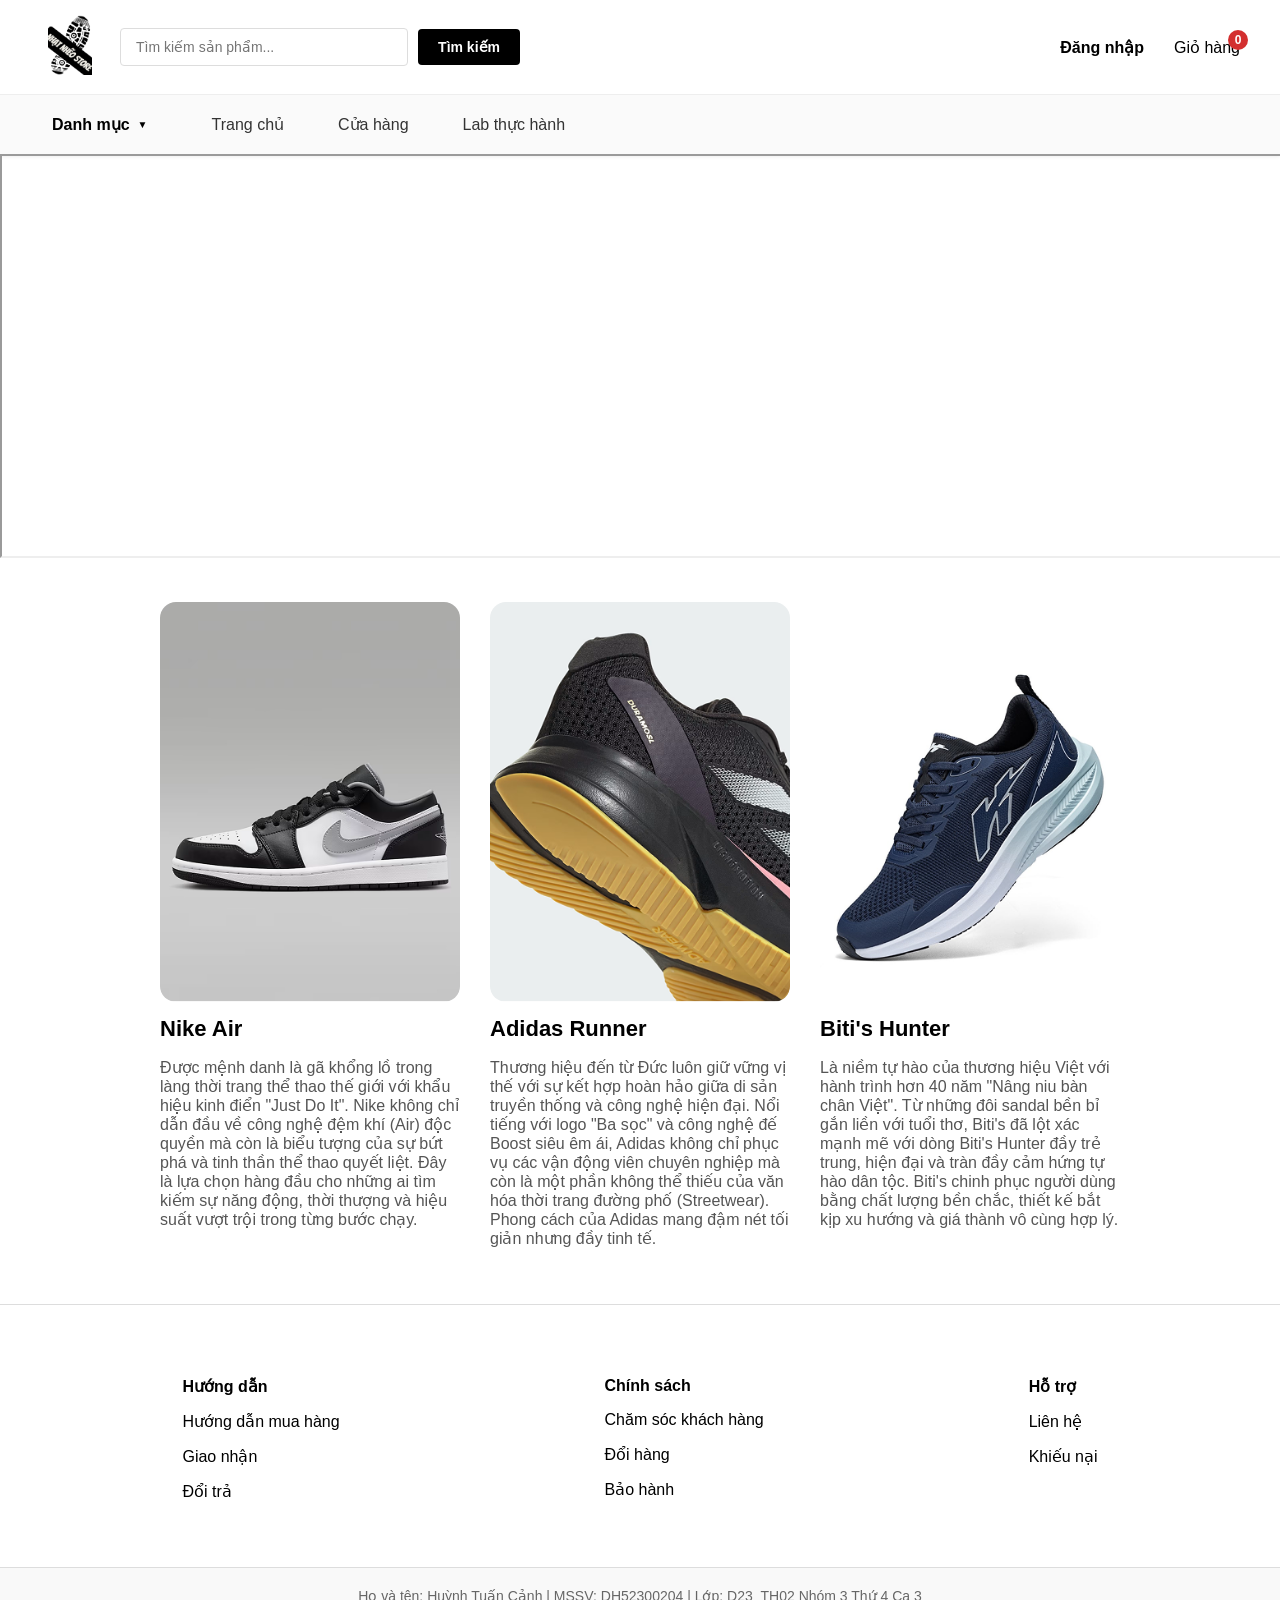
<file: index.html>
<!DOCTYPE html>

<html lang="vi">
<head>
  <meta charset="UTF-8">
  <title>Nhạt Nhẽo Store</title>
  <link rel="stylesheet" href="style.css">
</head>
<body>


  <header class="header">
    <div class="header-top">
      <div class="logo-search">
        <div class="logo-block">
          <a href="index.html" class="logo-link">
            <img src="image/LogoFix4.PNG" class="logo" alt="Logo">
          </a>
        </div>
        <div class="search-box">
          <input type="text" placeholder="Tìm kiếm sản phẩm...">
          <button class="search-btn">Tìm kiếm</button>
        </div>
      </div>
      <div class="header-actions">
        <a href="#" class="login-link">Đăng nhập</a>
        <div class="cart-icon">
          <span class="cart-count">0</span>
          <span>Giỏ hàng</span>
        </div>
      </div>
    </div>


    <nav class="nav">
      <div class="nav-categories">
        <span class="category-label">Danh mục</span>
        <ul class="category-list">
          <li><a href="nam.html">Nam</a></li>
          <li><a href="nu.html">Nữ</a></li>
        </ul>
      </div>
      <ul class="nav-menu">
        <li><a href="index.html">Trang chủ</a></li>
        <li><a href="nam.html">Cửa hàng</a></li>
        <li><a href="labs.html">Lab thực hành</a></li>
      </ul>
    </nav>
  </header>


  <section class="video">
    <iframe src="https://www.youtube.com/embed/BHegR986eT4" allowfullscreen></iframe>
  </section>


  <section class="products">
    <div class="card">
      <img src="image/Image1.png" alt="Giày Nike nam">
      <h3>Nike Air</h3>
      <p>Được mệnh danh là gã khổng lồ trong làng thời trang thể thao thế giới với khẩu hiệu kinh điển "Just Do It". Nike không chỉ dẫn đầu về công nghệ đệm khí (Air) độc quyền mà còn là biểu tượng của sự bứt phá và tinh thần thể thao quyết liệt. Đây là lựa chọn hàng đầu cho những ai tìm kiếm sự năng động, thời thượng và hiệu suất vượt trội trong từng bước chạy.</p>
    </div>
    <div class="card">
      <img src="image/Image2.png" alt="Giày Adidas nam">
      <h3>Adidas Runner</h3>
      <p>Thương hiệu đến từ Đức luôn giữ vững vị thế với sự kết hợp hoàn hảo giữa di sản truyền thống và công nghệ hiện đại. Nổi tiếng với logo "Ba sọc" và công nghệ đế Boost siêu êm ái, Adidas không chỉ phục vụ các vận động viên chuyên nghiệp mà còn là một phần không thể thiếu của văn hóa thời trang đường phố (Streetwear). Phong cách của Adidas mang đậm nét tối giản nhưng đầy tinh tế.</p>
    </div>
    <div class="card">
      <img src="image/Image3.png" alt="Giày Biti's nam">
      <h3>Biti's Hunter</h3>
      <p>Là niềm tự hào của thương hiệu Việt với hành trình hơn 40 năm "Nâng niu bàn chân Việt". Từ những đôi sandal bền bỉ gắn liền với tuổi thơ, Biti's đã lột xác mạnh mẽ với dòng Biti's Hunter đầy trẻ trung, hiện đại và tràn đầy cảm hứng tự hào dân tộc. Biti's chinh phục người dùng bằng chất lượng bền chắc, thiết kế bắt kịp xu hướng và giá thành vô cùng hợp lý.</p>
    </div>
  </section>


  <footer class="footer">
    <div class="footer-content">
      <div class="footer-col">
        <h4>Hướng dẫn</h4>
        <p>Hướng dẫn mua hàng</p>
        <p>Giao nhận</p>
        <p>Đổi trả</p>
      </div>
      <div class="footer-col">
        <h4>Chính sách</h4>
        <p>Chăm sóc khách hàng</p>
        <p>Đổi hàng</p>
        <p>Bảo hành</p>
      </div>
      <div class="footer-col">
        <h4>Hỗ trợ</h4>
        <p>Liên hệ</p>
        <p>Khiếu nại</p>
      </div>
    </div>
    <div class="footer-info">
      <p>Họ và tên: Huỳnh Tuấn Cảnh | MSSV: DH52300204 | Lớp: D23_TH02 Nhóm 3 Thứ 4 Ca 3</p>
    </div>
  </footer>

</body>
</html>
</file>
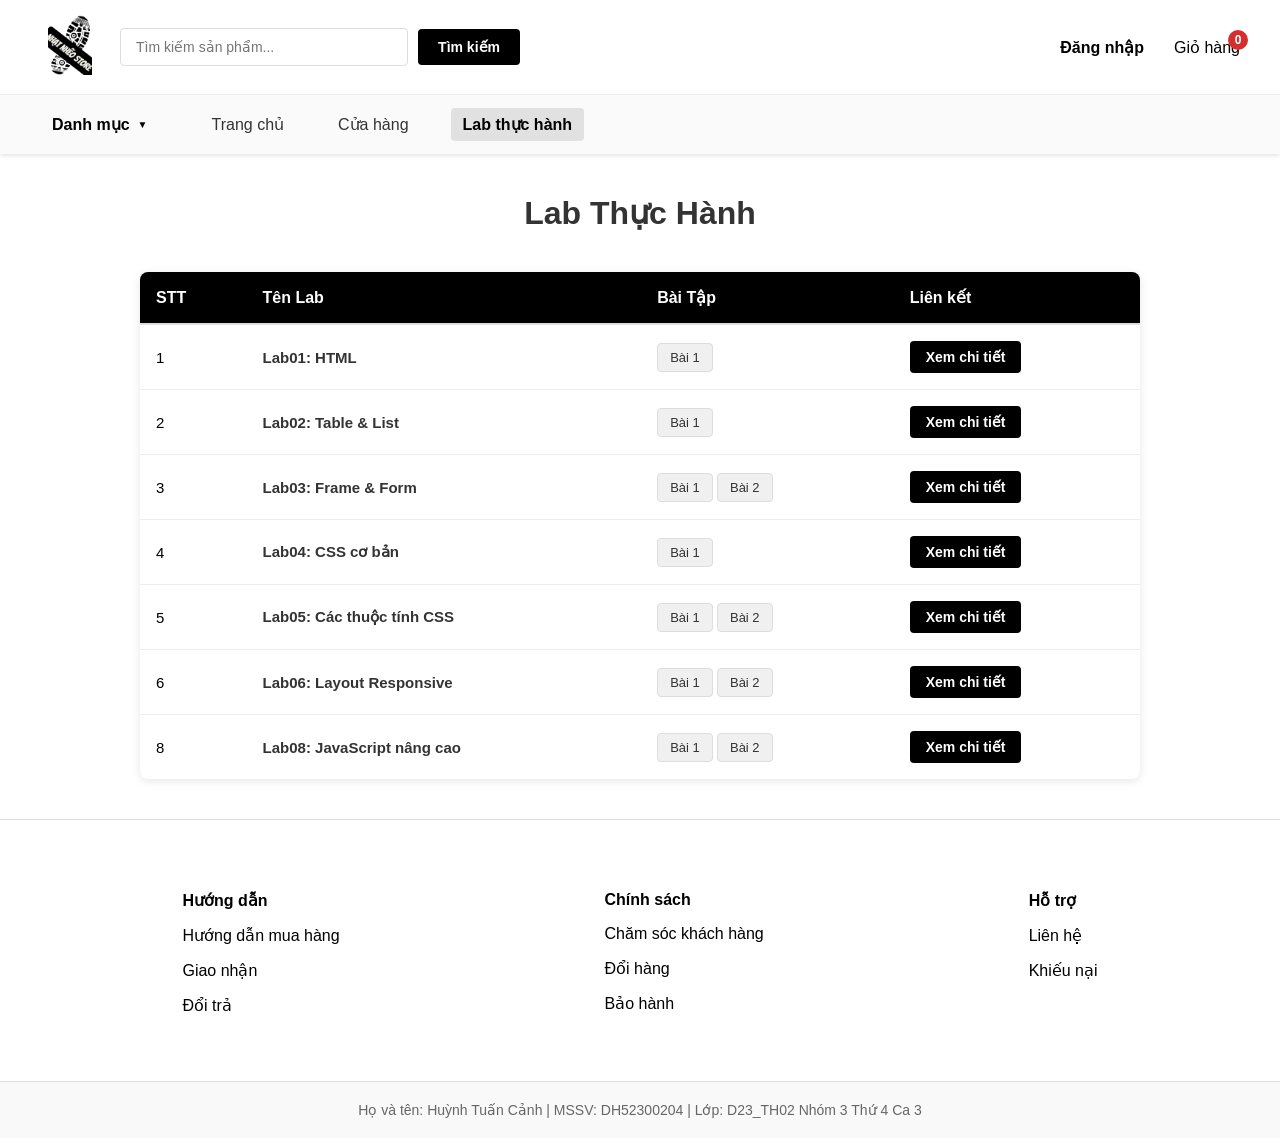
<file: labs.html>
<!DOCTYPE html>

<html lang="vi">
<head>
  <meta charset="UTF-8">
  <title>Lab Thực Hành - Nhạt Nhẽo Store</title>
  <link rel="stylesheet" href="style.css">
  <style>
    .labs-container {
      max-width: 1000px;
      margin: 40px auto;
      padding: 0 20px;
    }

    .labs-title {
      text-align: center;
      font-size: 32px;
      font-weight: bold;
      color: #333;
      margin-bottom: 40px;
    }

    .labs-table {
      width: 100%;
      border-collapse: collapse;
      background: #fff;
      box-shadow: 0 2px 8px rgba(0,0,0,0.1);
      border-radius: 8px;
      overflow: hidden;
    }

    .labs-table thead {
      background: #000;
      color: #fff;
    }

    .labs-table th {
      padding: 16px;
      text-align: left;
      font-size: 16px;
      font-weight: bold;
      border-bottom: 2px solid #ddd;
    }

    .labs-table td {
      padding: 16px;
      border-bottom: 1px solid #eee;
      font-size: 15px;
    }

    .labs-table tbody tr:hover {
      background: rgba(0,0,0,0.02);
    }

    .labs-table tbody tr:last-child td {
      border-bottom: none;
    }

    .lab-name {
      font-weight: bold;
      color: #333;
    }

    .lab-links {
      display: flex;
      flex-wrap: wrap;
      gap: 10px;
    }

    .lab-link-btn {
      display: inline-block;
      padding: 6px 12px;
      background: #f0f0f0;
      color: #333;
      text-decoration: none;
      border-radius: 4px;
      font-size: 13px;
      border: 1px solid #ddd;
      transition: background 0.2s;
    }

    .lab-link-btn:hover {
      background: #000;
      color: #fff;
      border-color: #000;
    }

    .lab-detail-btn {
      display: inline-block;
      padding: 8px 16px;
      background: #000;
      color: #fff;
      text-decoration: none;
      border-radius: 4px;
      font-size: 14px;
      font-weight: bold;
      transition: background 0.2s;
    }

    .lab-detail-btn:hover {
      background: #333;
    }

    .empty-cell {
      color: #999;
      font-style: italic;
    }
  </style>
</head>
<body>


  <header class="header">
    <div class="header-top">
      <div class="logo-search">
        <a href="index.html" class="logo-link">
          <img src="image/LogoFix4.PNG" class="logo" alt="Logo">
        </a>
        <div class="search-box">
          <input type="text" placeholder="Tìm kiếm sản phẩm...">
          <button class="search-btn">Tìm kiếm</button>
        </div>
      </div>
      <div class="header-actions">
        <a href="#" class="login-link">Đăng nhập</a>
        <div class="cart-icon">
          <span class="cart-count">0</span>
          <span>Giỏ hàng</span>
        </div>
      </div>
    </div>


    <nav class="nav">
      <div class="nav-categories">
        <span class="category-label">Danh mục</span>
        <ul class="category-list">
          <li><a href="nam.html">Nam</a></li>
          <li><a href="nu.html">Nữ</a></li>
        </ul>
      </div>
      <ul class="nav-menu">
        <li><a href="index.html">Trang chủ</a></li>
        <li><a href="nam.html">Cửa hàng</a></li>
        <li><a href="labs.html" class="active">Lab thực hành</a></li>
      </ul>
    </nav>
  </header>


  <div class="labs-container">
    <h2 class="labs-title">Lab Thực Hành</h2>

    <table class="labs-table">
      <thead>
        <tr>
          <th>STT</th>
          <th>Tên Lab</th>
          <th>Bài Tập</th>
          <th>Liên kết</th>
        </tr>
      </thead>
      <tbody>
        <tr>
          <td>1</td>
          <td class="lab-name">Lab01: HTML</td>
          <td>
            <a href="https://delwyn9.github.io/Lab01/index.html" class="lab-link-btn">Bài 1</a>
          </td>
          <td>
            <a href="https://github.com/DelWyn9/Lab01" class="lab-detail-btn">Xem chi tiết</a>
          </td>
        </tr>
        <tr>
          <td>2</td>
          <td class="lab-name">Lab02: Table & List</td>
          <td>
            <a href="https://delwyn9.github.io/Lab02/" class="lab-link-btn">Bài 1</a>
          </td>
          <td>
            <a href="https://github.com/DelWyn9/Lab02" class="lab-detail-btn">Xem chi tiết</a>
          </td>
        </tr>
        <tr>
          <td>3</td>
          <td class="lab-name">Lab03: Frame & Form</td>
          <td>
            <a href="https://delwyn9.github.io/Lab03-1/" class="lab-link-btn">Bài 1</a>
            <a href="https://delwyn9.github.io/Lab03-2/" class="lab-link-btn">Bài 2</a>
          </td>
          <td>
            <a href="https://github.com/DelWyn9/Lab03-1" class="lab-detail-btn">Xem chi tiết</a>
          </td>
        </tr>
        <tr>
          <td>4</td>
          <td class="lab-name">Lab04: CSS cơ bản</td>
          <td>
            <a href="https://delwyn9.github.io/Lab04/" class="lab-link-btn">Bài 1</a>
          </td>
          <td>
            <a href="https://github.com/DelWyn9/Lab04" class="lab-detail-btn">Xem chi tiết</a>
          </td>
        </tr>
        <tr>
          <td>5</td>
          <td class="lab-name">Lab05: Các thuộc tính CSS</td>
          <td>
            <a href="https://delwyn9.github.io/Lab05-1/" class="lab-link-btn">Bài 1</a>
            <a href="https://delwyn9.github.io/Lab05-2/" class="lab-link-btn">Bài 2</a>
          </td>
          <td>
            <a href="https://github.com/DelWyn9/Lab05-1" class="lab-detail-btn">Xem chi tiết</a>
          </td>
        </tr>
        <tr>
          <td>6</td>
          <td class="lab-name">Lab06: Layout Responsive</td>
          <td>
            <a href="https://delwyn9.github.io/Lab06-1/" class="lab-link-btn">Bài 1</a>
            <a href="https://delwyn9.github.io/Lab06-2/" class="lab-link-btn">Bài 2</a>
          </td>
          <td>
            <a href="https://github.com/DelWyn9/Lab06-1" class="lab-detail-btn">Xem chi tiết</a>
          </td>
        </tr>
        <tr>
          <td>8</td>
          <td class="lab-name">Lab08: JavaScript nâng cao</td>
          <td>
            <a href="https://delwyn9.github.io/Lab08-1/" class="lab-link-btn">Bài 1</a>
            <a href="https://delwyn9.github.io/Lab08-2/" class="lab-link-btn">Bài 2</a>
          </td>
          <td>
            <a href="https://github.com/DelWyn9/Lab08-1" class="lab-detail-btn">Xem chi tiết</a>
          </td>
        </tr>
      </tbody>
    </table>
  </div>


  <footer class="footer">
    <div class="footer-content">
      <div class="footer-col">
        <h4>Hướng dẫn</h4>
        <p>Hướng dẫn mua hàng</p>
        <p>Giao nhận</p>
        <p>Đổi trả</p>
      </div>
      <div class="footer-col">
        <h4>Chính sách</h4>
        <p>Chăm sóc khách hàng</p>
        <p>Đổi hàng</p>
        <p>Bảo hành</p>
      </div>
      <div class="footer-col">
        <h4>Hỗ trợ</h4>
        <p>Liên hệ</p>
        <p>Khiếu nại</p>
      </div>
    </div>
    <div class="footer-info">
      <p>Họ và tên: Huỳnh Tuấn Cảnh | MSSV: DH52300204 | Lớp: D23_TH02 Nhóm 3 Thứ 4 Ca 3</p>
    </div>
  </footer>

</body>
</html>
</file>
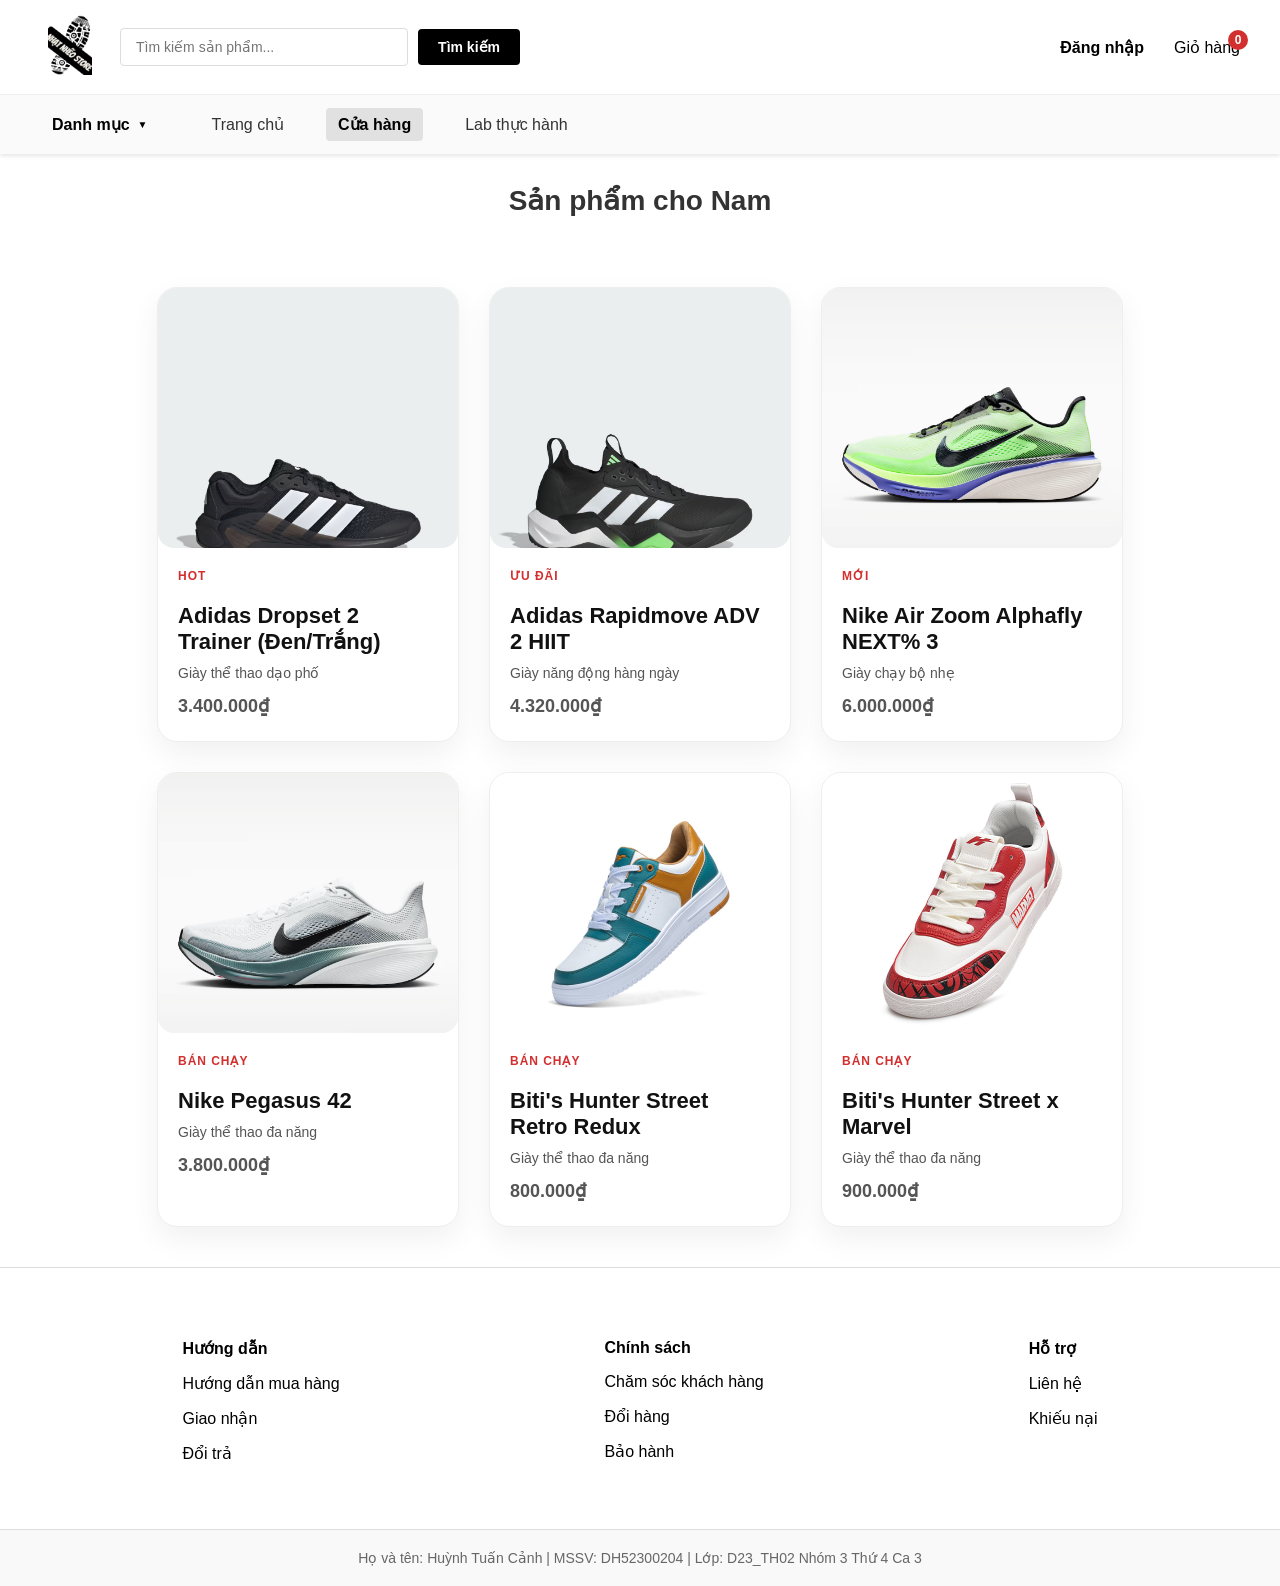
<file: nam.html>
<!DOCTYPE html>

<html lang="vi">
<head>
  <meta charset="UTF-8">
  <title>Giày Nam - Nhạt Nhẽo Store</title>
  <link rel="stylesheet" href="style.css">
</head>
<body>


  <header class="header">
    <div class="header-top">
      <div class="logo-search">
        <a href="index.html" class="logo-link">
          <img src="image/LogoFix4.PNG" class="logo" alt="Logo">
        </a>
        <div class="search-box">
          <input type="text" placeholder="Tìm kiếm sản phẩm...">
          <button class="search-btn">Tìm kiếm</button>
        </div>
      </div>
      <div class="header-actions">
        <a href="#" class="login-link">Đăng nhập</a>
        <div class="cart-icon">
          <span class="cart-count">0</span>
          <span>Giỏ hàng</span>
        </div>
      </div>
    </div>


    <nav class="nav">
      <div class="nav-categories">
        <span class="category-label">Danh mục</span>
        <ul class="category-list">
          <li><a href="nam.html" class="active">Nam</a></li>
          <li><a href="nu.html">Nữ</a></li>
        </ul>
      </div>
      <ul class="nav-menu">
        <li><a href="index.html">Trang chủ</a></li>
        <li><a href="nam.html" class="active">Cửa hàng</a></li>
        <li><a href="labs.html">Lab thực hành</a></li>
      </ul>
    </nav>
  </header>


  <section class="category-title">
    <h2>Sản phẩm cho Nam</h2>
  </section>


  <section class="products">
    <div class="card product-card">
      <img src="image/adidas nam 1.avif" alt="Adidas Dropset 2 Trainer (Đen/Trắng)">
      <div class="product-content">
        <span class="product-label">Hot</span>
        <h3 class="product-title">Adidas Dropset 2 Trainer (Đen/Trắng) </h3>
        <p class="product-subtitle">Giày thể thao dạo phố</p>
        <p class="product-price">3.400.000₫</p>
      </div>
    </div>
    <div class="card product-card">
      <img src="image/adidas nam 2.avif" alt=" Adidas Rapidmove ADV 2 HIIT">
      <div class="product-content">
        <span class="product-label">Ưu đãi</span>
        <h3 class="product-title"> Adidas Rapidmove ADV 2 HIIT</h3>
        <p class="product-subtitle">Giày năng động hàng ngày</p>
        <p class="product-price">4.320.000₫</p>
      </div>
    </div>
    <div class="card product-card">
      <img src="image/nike nam 1.avif" alt="Nike Air Zoom Alphafly NEXT% 3">
      <div class="product-content">
        <span class="product-label">Mới</span>
        <h3 class="product-title">Nike Air Zoom Alphafly NEXT% 3</h3>
        <p class="product-subtitle">Giày chạy bộ nhẹ</p>
        <p class="product-price">6.000.000₫</p>
      </div>
    </div>
    <div class="card product-card">
      <img src="image/nike nam 2.avif" alt="Nike Pegasus 42">
      <div class="product-content">
        <span class="product-label">Bán chạy</span>
        <h3 class="product-title">Nike Pegasus 42</h3>
        <p class="product-subtitle">Giày thể thao đa năng</p>
        <p class="product-price">3.800.000₫</p>
      </div>
    </div>
    <div class="card product-card">
      <img src="image/bitis nam 1.jpg" alt="Biti's Hunter Street Retro Redux">
      <div class="product-content">
        <span class="product-label">Bán chạy</span>
        <h3 class="product-title">Biti's Hunter Street Retro Redux</h3>
        <p class="product-subtitle">Giày thể thao đa năng</p>
        <p class="product-price">800.000₫</p>
      </div>
    </div>
    <div class="card product-card">
      <img src="image/bitis nam 2.jpg" alt="Biti's Hunter Street x Marvel">
      <div class="product-content">
        <span class="product-label">Bán chạy</span>
        <h3 class="product-title">Biti's Hunter Street x Marvel</h3>
        <p class="product-subtitle">Giày thể thao đa năng</p>
        <p class="product-price">900.000₫</p>
      </div>
    </div>
  </section>


  <footer class="footer">
    <div class="footer-content">
      <div class="footer-col">
        <h4>Hướng dẫn</h4>
        <p>Hướng dẫn mua hàng</p>
        <p>Giao nhận</p>
        <p>Đổi trả</p>
      </div>
      <div class="footer-col">
        <h4>Chính sách</h4>
        <p>Chăm sóc khách hàng</p>
        <p>Đổi hàng</p>
        <p>Bảo hành</p>
      </div>
      <div class="footer-col">
        <h4>Hỗ trợ</h4>
        <p>Liên hệ</p>
        <p>Khiếu nại</p>
      </div>
    </div>
    <div class="footer-info">
      <p>Họ và tên: Huỳnh Tuấn Cảnh | MSSV: DH52300204 | Lớp: D23_TH02 Nhóm 3 Thứ 4 Ca 3</p>
    </div>
  </footer>


</body>
</html>
</file>
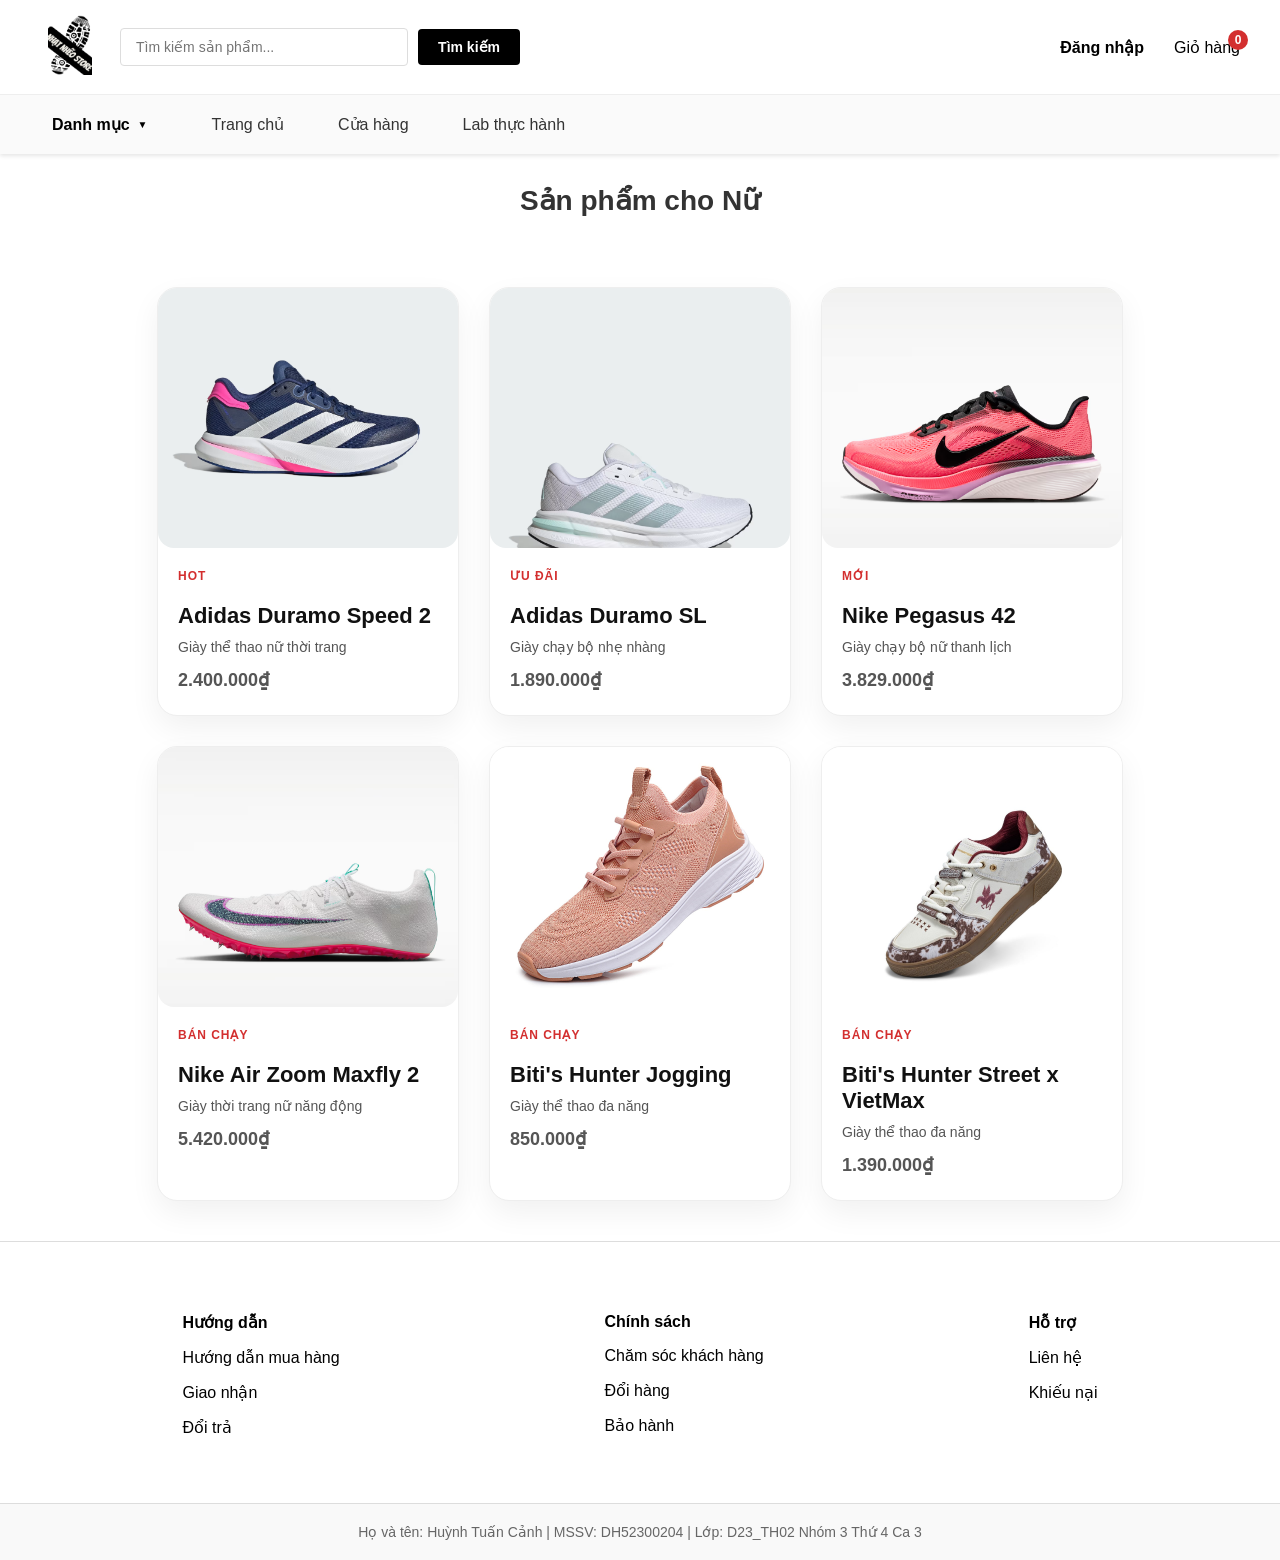
<file: nu.html>
<!DOCTYPE html>

<html lang="vi">
<head>
  <meta charset="UTF-8">
  <title>Giày Nữ - Nhạt Nhẽo Store</title>
  <link rel="stylesheet" href="style.css">
</head>
<body>

  

  <header class="header">
    <div class="header-top">
      <div class="logo-search">
        <a href="index.html" class="logo-link">
          <img src="image/LogoFix4.PNG" class="logo" alt="Logo">
        </a>
        <div class="search-box">
          <input type="text" placeholder="Tìm kiếm sản phẩm...">
          <button class="search-btn">Tìm kiếm</button>
        </div>
      </div>
      <div class="header-actions">
        <a href="#" class="login-link">Đăng nhập</a>
        <div class="cart-icon">
          <span class="cart-count">0</span>
          <span>Giỏ hàng</span>
        </div>
      </div>
    </div>

    

    <nav class="nav">
      <div class="nav-categories">
        <span class="category-label">Danh mục</span>
        <ul class="category-list">
          <li><a href="nam.html">Nam</a></li>
          <li><a href="nu.html" class="active">Nữ</a></li>
        </ul>
      </div>
      <ul class="nav-menu">
        <li><a href="index.html">Trang chủ</a></li>
        <li><a href="nam.html">Cửa hàng</a></li>
        <li><a href="labs.html">Lab thực hành</a></li>
      </ul>
    </nav>
  </header>


  <section class="category-title">
    <h2>Sản phẩm cho Nữ</h2>
  </section>


  <section class="products">
    <div class="card product-card">
      <img src="image/adidas nu 1.avif" alt="Adidas Duramo Speed 2">
      <div class="product-content">
        <span class="product-label">Hot</span>
        <h3 class="product-title">Adidas Duramo Speed 2</h3>
        <p class="product-subtitle">Giày thể thao nữ thời trang</p>
        <p class="product-price">2.400.000₫</p>
      </div>
    </div>
    <div class="card product-card">
      <img src="image/adidas nu 2.avif" alt="Adidas Duramo SL">
      <div class="product-content">
        <span class="product-label">Ưu đãi</span>
        <h3 class="product-title">Adidas Duramo SL</h3>
        <p class="product-subtitle">Giày chạy bộ nhẹ nhàng</p>
        <p class="product-price">1.890.000₫</p>
      </div>
    </div>
    <div class="card product-card">
      <img src="image/nike nu 1.avif" alt="Nike Pegasus 42">
      <div class="product-content">
        <span class="product-label">Mới</span>
        <h3 class="product-title">Nike Pegasus 42</h3>
        <p class="product-subtitle">Giày chạy bộ nữ thanh lịch</p>
        <p class="product-price">3.829.000₫</p>
      </div>
    </div>
    <div class="card product-card">
      <img src="image/nike nu 2.avif" alt="Nike Air Zoom Maxfly 2">
      <div class="product-content">
        <span class="product-label">Bán chạy</span>
        <h3 class="product-title">Nike Air Zoom Maxfly 2</h3>
        <p class="product-subtitle">Giày thời trang nữ năng động</p>
        <p class="product-price">5.420.000₫</p>
      </div>
    </div>
    <div class="card product-card">
      <img src="image/bitis nu 1.jpg" alt="Biti's Hunter Jogging">
      <div class="product-content">
        <span class="product-label">Bán chạy</span>
        <h3 class="product-title">Biti's Hunter Jogging</h3>
        <p class="product-subtitle">Giày thể thao đa năng</p>
        <p class="product-price">850.000₫</p>
      </div>
    </div>
    <div class="card product-card">
      <img src="image/bitis nu 2.jpg" alt="Biti's Hunter Street x VietMax">
      <div class="product-content">
        <span class="product-label">Bán chạy</span>
        <h3 class="product-title">Biti's Hunter Street x VietMax</h3>
        <p class="product-subtitle">Giày thể thao đa năng</p>
        <p class="product-price">1.390.000₫</p>
      </div>
    </div>
  </section>


  <footer class="footer">
    <div class="footer-content">
      <div class="footer-col">
        <h4>Hướng dẫn</h4>
        <p>Hướng dẫn mua hàng</p>
        <p>Giao nhận</p>
        <p>Đổi trả</p>
      </div>
      <div class="footer-col">
        <h4>Chính sách</h4>
        <p>Chăm sóc khách hàng</p>
        <p>Đổi hàng</p>
        <p>Bảo hành</p>
      </div>
      <div class="footer-col">
        <h4>Hỗ trợ</h4>
        <p>Liên hệ</p>
        <p>Khiếu nại</p>
      </div>
    </div>
    <div class="footer-info">
      <p>Họ và tên: Huỳnh Tuấn Cảnh | MSSV: DH52300204 | Lớp: D23_TH02 Nhóm 3 Thứ 4 Ca 3</p>
    </div>
  </footer>


</body>
</html>
</file>
<file: style.css>
body {
font-family: Arial, sans-serif;
margin: 0;
}

.header {
background: #fff;
box-shadow: 0 2px 4px rgba(0,0,0,0.1);
}

.header-top {
display: flex;
align-items: center;
justify-content: space-between;
padding: 15px 40px;
gap: 30px;
}

.logo-search {
display: flex;
align-items: center;
gap: 20px;
flex: 1;
}

.logo-block {
display: flex;
flex-direction: column;
align-items: flex-start;
gap: 8px;
}

.logo-link {
text-decoration: none;
}

.logo {
width: 60px;
height: 60px;
object-fit: contain;
}

.search-box {
display: flex;
align-items: center;
gap: 10px;
flex: 1;
max-width: 400px;
}

.search-box input {
flex: 1;
padding: 10px 15px;
border: 1px solid #ddd;
border-radius: 4px;
font-size: 14px;
}

.search-box input:focus {
outline: none;
border-color: #000;
}

.search-btn {
padding: 10px 20px;
background: #000;
color: #fff;
border: none;
border-radius: 4px;
cursor: pointer;
font-size: 14px;
font-weight: bold;
}

.search-btn:hover {
background: #333;
}

.header-actions {
display: flex;
align-items: center;
gap: 30px;
}

.login-link {
text-decoration: none;
color: #000;
font-weight: bold;
cursor: pointer;
}

.login-link:hover {
color: #666;
}

.cart-icon {
display: flex;
align-items: center;
gap: 5px;
cursor: pointer;
position: relative;
}

.cart-count {
position: absolute;
top: -8px;
right: -8px;
background: #d32f2f;
color: #fff;
border-radius: 50%;
width: 20px;
height: 20px;
display: flex;
align-items: center;
justify-content: center;
font-size: 12px;
font-weight: bold;
}

/* NAV */
.nav {
display: flex;
align-items: center;
gap: 40px;
padding: 12px 40px;
background: rgba(0,0,0,0.02);
border-top: 1px solid #eee;
}

.nav-categories {
position: relative;
}

.category-label {
font-weight: bold;
color: #000;
cursor: pointer;
padding: 8px 12px;
border-radius: 4px;
display: flex;
align-items: center;
gap: 8px;
}

.category-label::after {
content: "▼";
font-size: 10px;
}

.category-label:hover {
background: rgba(0,0,0,0.05);
}

.category-list {
list-style: none;
margin: 0;
padding: 0;
position: absolute;
top: 100%;
left: 0;
background: #fff;
border: 1px solid #ddd;
border-radius: 4px;
min-width: 150px;
display: none;
z-index: 100;
box-shadow: 0 4px 8px rgba(0,0,0,0.1);
}

.nav-categories:hover .category-list {
display: block;
}

.category-list li {
padding: 0;
}

.category-list a {
display: block;
padding: 10px 16px;
text-decoration: none;
color: #333;
font-size: 14px;
border-bottom: 1px solid #eee;
}

.category-list li:last-child a {
border-bottom: none;
}

.category-list a:hover,
.category-list a.active {
background: rgba(0,0,0,0.05);
color: #000;
font-weight: bold;
}

.nav-menu {
list-style: none;
margin: 0;
padding: 0;
display: flex;
gap: 30px;
}

.nav-menu a {
text-decoration: none;
color: #333;
font-weight: 500;
padding: 8px 12px;
border-radius: 4px;
transition: background 0.2s, color 0.2s;
}

.nav-menu a:hover,
.nav-menu a.active {
background: rgba(0,0,0,0.1);
color: #000;
font-weight: bold;
}


.video {
width: 100%;
}

.video iframe {
width: 100%;
height: 400px;
}

.category-title {
text-align: center;
margin: 30px 0;
}

.category-title h2 {
font-size: 28px;
color: #333;
margin: 0;
}

.products {
display: grid;
grid-template-columns: repeat(auto-fit, minmax(260px, 1fr));
gap: 24px;
padding: 0 40px 40px;
}

.product-card {
background: #fff;
border: 1px solid #eee;
border-radius: 20px;
overflow: hidden;
box-shadow: 0 12px 30px rgba(0,0,0,0.06);
transition: transform 0.2s ease, box-shadow 0.2s ease;
}

.product-card:hover {
transform: translateY(-4px);
box-shadow: 0 16px 35px rgba(0,0,0,0.08);
}

.product-card img {
width: 100%;
height: 260px;
object-fit: cover;
display: block;
}

.product-content {
padding: 18px 20px 24px;
}

.product-label {
display: inline-block;
margin-bottom: 10px;
color: #d32f2f;
font-size: 12px;
font-weight: 700;
text-transform: uppercase;
letter-spacing: 0.08em;
}

.product-title {
font-size: 18px;
margin: 0 0 8px;
color: #111;
}

.product-subtitle {
margin: 0 0 14px;
color: #555;
font-size: 14px;
}

.product-price {
margin: 0;
font-size: 18px;
font-weight: 700;
color: #000;
}


/* BUTTON */
.shop-btn {
text-align: center;
font-size: 30px;
margin: 30px 0;
font-weight: bold;
}

.products {
display: flex;
justify-content: center;
gap: 30px;
padding: 40px;
flex-wrap: wrap;
}

.card {
width: 300px;
}

.card img {
width: 100%;
border-radius: 16px;
}

.no-products {
font-size: 18px;
color: #333;
text-align: center;
width: 100%;
}

.card h3 {
font-size: 22px;
margin: 10px 0;
}

.card p {
color: #555;
}

/* FOOTER */
.footer {
display: flex;
flex-direction: column;
border-top: 1px solid #ddd;
}

.footer-content {
display: flex;
justify-content: space-around;
padding: 50px;
}

.footer-info {
text-align: center;
padding: 20px;
background: #f9f9f9;
border-top: 1px solid #ddd;
}

.footer-info p {
margin: 0;
font-size: 14px;
color: #666;
}

.footer-col h4 {
margin-bottom: 10px;
}
</file>
